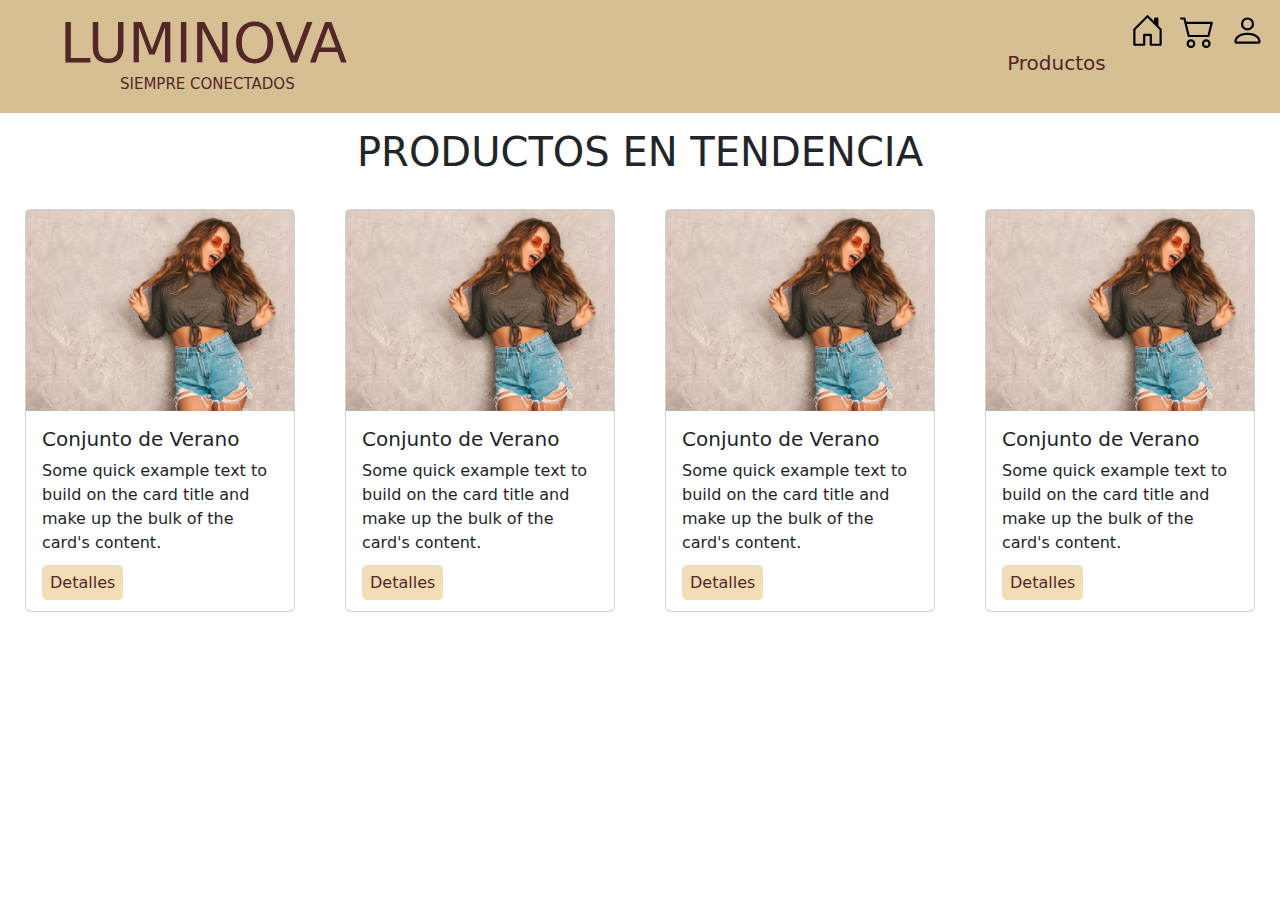
<file: index.html>
<!DOCTYPE html>
<html lang="en">
<head>
    <meta charset="UTF-8">
    <meta name="viewport" content="width=device-width, initial-scale=1.0">
    <title>Luminova</title>
    <link rel="stylesheet" href="Estilos/style.css">
    <link href="https://cdn.jsdelivr.net/npm/bootstrap@5.3.3/dist/css/bootstrap.min.css" rel="stylesheet" integrity="sha384-QWTKZyjpPEjISv5WaRU9OFeRpok6YctnYmDr5pNlyT2bRjXh0JMhjY6hW+ALEwIH" crossorigin="anonymous">
</head>
<body>
 <header>
        <h1 class="logo">LUMINOVA</h1>
        <h2 class="slogan">SIEMPRE CONECTADOS</h2>
        <nav class="nav-sad">
            <a href="productos.html"  class="btn-nav">Productos</a>
            <a href="index.html" > <img class="btn-img" src="Imagenes/home.svg" alt=""></a>
            <a href="carrito.html"> <img class="btn-img" src="Imagenes/carrito.svg" alt=""></a>
            <a href="log_in.html"> <img class="btn-img" src="Imagenes/person.svg" alt=""></a>
        </nav>
      
    </header>
    <h1 class="titulo-principal">PRODUCTOS EN TENDENCIA</h1>

<section>  
    <div class="card" style="width: 20rem;">
        <img src="Imagenes/modelo1.png" class="img-producto" alt="imagen">
        <div class="card-body">
          <h5 class="card-title">Conjunto de Verano</h5>
          <p class="card-text">Some quick example text to build on the card title and make up the bulk of the card's content.</p>
          <a href="descrip.html" class="btn-det">Detalles</a>
        </div>
      </div>

      <div class="card" style="width: 20rem;">
        <img src="Imagenes/modelo1.png" class="img-producto" alt="imagen">
        <div class="card-body">
          <h5 class="card-title">Conjunto de Verano</h5>
          <p class="card-text">Some quick example text to build on the card title and make up the bulk of the card's content.</p>
          <a href="descrip.html" class="btn-det">Detalles</a>
        </div>
      </div>

      <div class="card" style="width: 20rem;">
        <img src="Imagenes/modelo1.png" class="img-producto" alt="imagen">
        <div class="card-body">
          <h5 class="card-title">Conjunto de Verano</h5>
          <p class="card-text">Some quick example text to build on the card title and make up the bulk of the card's content.</p>
          <a href="descrip.html" class="btn-det">Detalles</a>
        </div>
      </div>

      <div class="card" style="width: 20rem;">
        <img src="Imagenes/modelo1.png" class="img-producto" alt="imagen">
        <div class="card-body">
          <h5 class="card-title">Conjunto de Verano</h5>
          <p class="card-text">Some quick example text to build on the card title and make up the bulk of the card's content.</p>
          <a href="descrip.html" class="btn-det">Detalles</a>
        </div>
      </div>
</section>

</body>
</html>
</file>
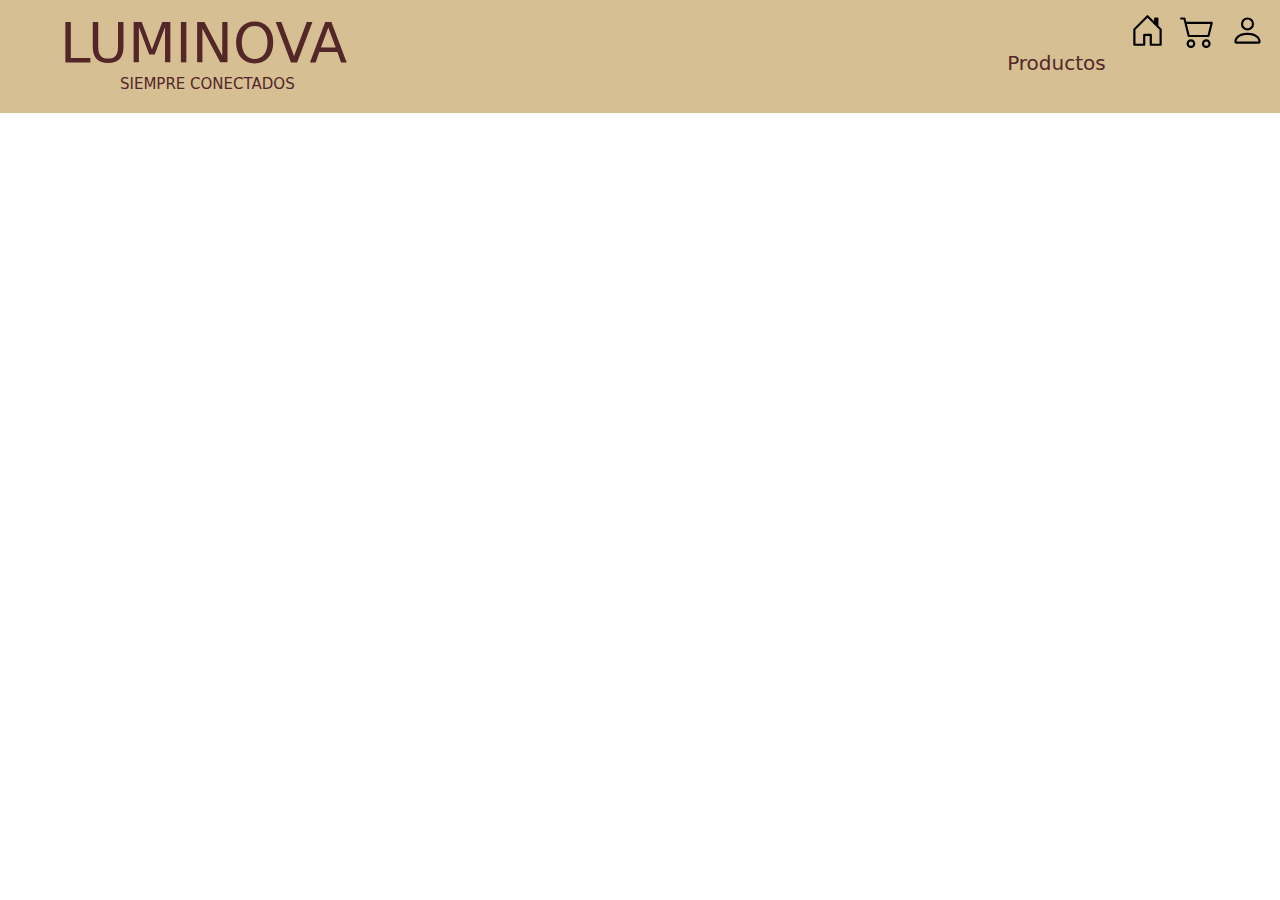
<file: carrito.html>
<!DOCTYPE html>
<html lang="en">
<head>
    <meta charset="UTF-8">
    <meta name="viewport" content="width=device-width, initial-scale=1.0">
    <title>Carrito</title>
    <link href="https://cdn.jsdelivr.net/npm/bootstrap@5.3.3/dist/css/bootstrap.min.css" rel="stylesheet" integrity="sha384-QWTKZyjpPEjISv5WaRU9OFeRpok6YctnYmDr5pNlyT2bRjXh0JMhjY6hW+ALEwIH" crossorigin="anonymous">
    <link rel="stylesheet" href="Estilos/style.css">

</head>
<body>
    <header>
        <h1 class="logo">LUMINOVA</h1>
        <h2 class="slogan">SIEMPRE CONECTADOS</h2>
        <nav class="nav-sad">
            <a href="productos.html"  class="btn-nav">Productos</a>
            <a href="index.html" > <img class="btn-img" src="Imagenes/home.svg" alt=""></a>
            <a href="carrito.html"> <img class="btn-img" src="Imagenes/carrito.svg" alt=""></a>
            <a href="log_in.html"> <img class="btn-img" src="Imagenes/person.svg" alt=""></a>
        </nav>
    </header>


</body>
</html>
</file>
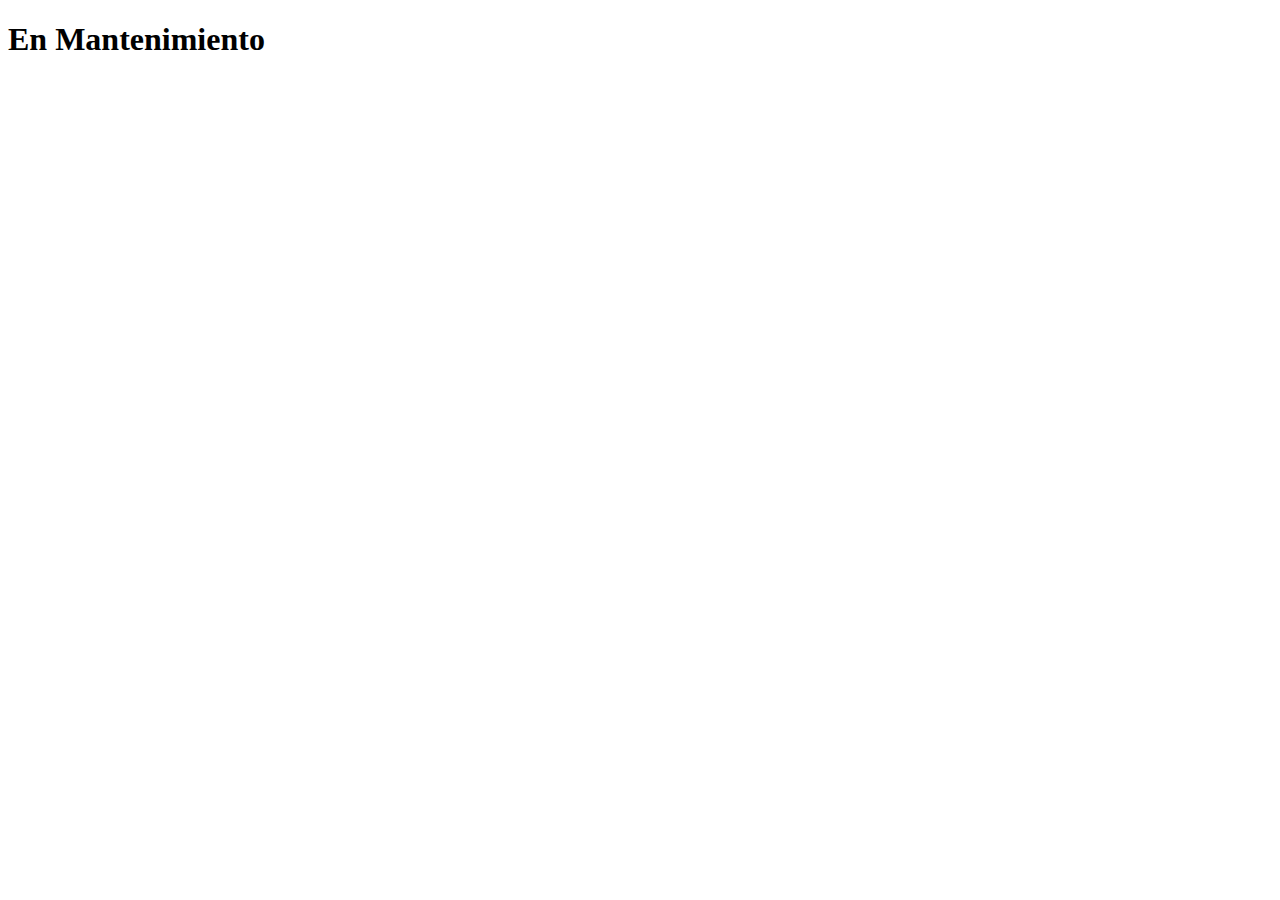
<file: descrip.html>
<!DOCTYPE html>
<html lang="en">
<head>
    <meta charset="UTF-8">
    <meta name="viewport" content="width=device-width, initial-scale=1.0">
    <title>Document</title>
</head>
<body>
    <h1>En Mantenimiento</h1>
</body>
</html>
</file>
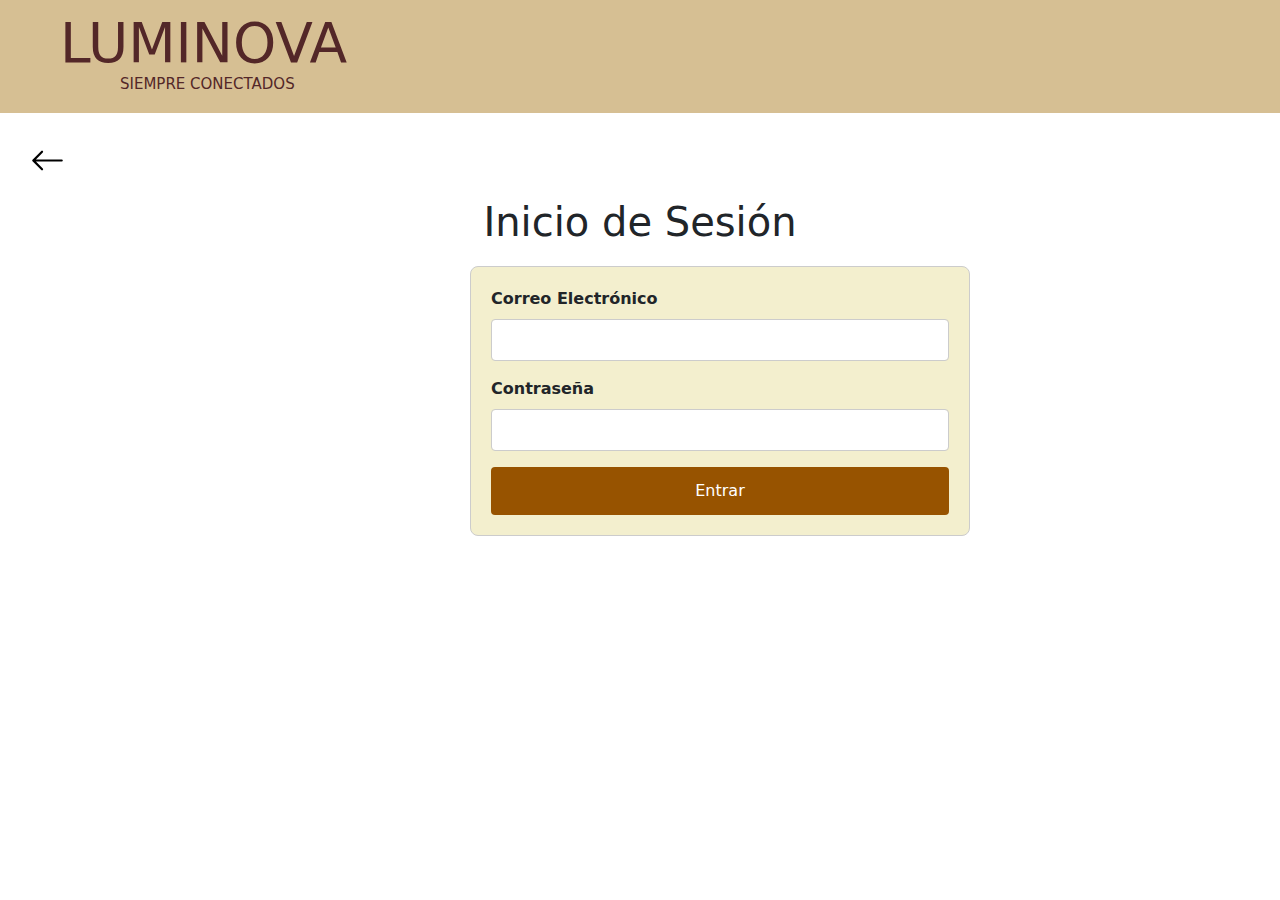
<file: log_in.html>
<!DOCTYPE html>
<html lang="en">
<head>
    <meta charset="UTF-8">
    <meta name="viewport" content="width=device-width, initial-scale=1.0">
    <title>Inicio de Sesión</title>
    <link rel="stylesheet" href="Estilos/style.css">
    <link href="https://cdn.jsdelivr.net/npm/bootstrap@5.3.3/dist/css/bootstrap.min.css" rel="stylesheet" integrity="sha384-QWTKZyjpPEjISv5WaRU9OFeRpok6YctnYmDr5pNlyT2bRjXh0JMhjY6hW+ALEwIH" crossorigin="anonymous">

</head>
<body>
    <header>
        <h1 class="logo">LUMINOVA</h1>
        <h2 class="slogan">SIEMPRE CONECTADOS</h2>
    </header>
    
    <a href="index.html"><img class="atras" src="Imagenes/atras.svg" alt=""></a> 
    <h1 class="titulo-log">Inicio de Sesión</h1>
    <form class="form-ini">
        <div class="mb-3">
          <label for="exampleInputEmail1" class="form-label">Correo Electrónico</label>
          <input type="email" class="form-control" id="exampleInputEmail1" aria-describedby="emailHelp">
        </div>
        <div class="mb-3">
          <label for="exampleInputPassword1" class="form-label">Contraseña</label>
          <input type="password" class="form-control" id="exampleInputPassword1">
        </div>
        <button type="submit" class="btn btn-primary">Entrar</button>
      </form>
</body>
</html>
</file>
<file: Estilos/style.css>
*{
    margin: 0;
    padding: 0;
}

header{
    background-color: #d6bf93;
    padding: 10px;
}

.nav-sad{
    float: inline-end;
    margin-top: -55px;
}

.btn-nav{
    text-decoration: none;
    font-size: 20px;
    margin: 5px;
    margin-top: -65px;
    padding: 9px;
    color: #532728;
}

.btn-nav:hover{
    background-color: white;
    border-radius: 10px 10px;
}

.btn-img{
    height: 35px;
    margin: 5px;
    margin-top: -65px;
}

.logo{
    font-size: 55px;
    color: #532728;
    margin-left: 50px;
}

.slogan{
    margin-top: -9px;
    margin-bottom: 10px;
    font-size: 15px;
    margin-left: 110px;
    color: #532728;
}


/*Cartas de productos*/

section{
    display: flex;
}

.card{
    margin: 25px 25px;
}

.titulo-principal{
    text-align: center;
    margin-top: 15px;
}

.btn-det{
    text-decoration: none;
    padding: 8px;
    border-radius: 5px;
    background-color: #f3ddb6;
    color: #532728;
}


/*Formulario*/

.form-ini {
    width: 100%;
    max-width: 500px;
    margin: 10px 470px;
    justify-content: center;
    padding: 20px;
    border: 1px solid #ccc;
    border-radius: 8px;
    background-color: #f3efce;
  }
  
  .form-ini .mb-3 {
    margin-bottom: 1rem;
  }
  
  .form-ini label {
    display: block;
    font-weight: bold;
    margin-bottom: 0.5rem;
  }
  
  .form-ini input[type="email"],
  .form-ini input[type="password"] {
    width: 100%;
    padding: 0.5rem;
    font-size: 1rem;
    border: 1px solid #ccc;
    border-radius: 4px;
    box-sizing: border-box;
  }
  
  .form-ini button {
    display: inline-block;
    width: 100%;
    padding: 0.75rem;
    font-size: 1rem;
    background-color: #975300;
    border: none;
    color: white;
    border-radius: 4px;
    cursor: pointer;
    transition: background-color 0.3s ease;
  }
  
  .form-ini button:hover {
    background-color: #d6bf93;
  }
  
  .atras{
    height: 35px;
    margin: 30px;
  }

  .titulo-log{
    text-align: center;
    margin-top: -10px;
    margin-bottom: 20px;
  }
</file>
